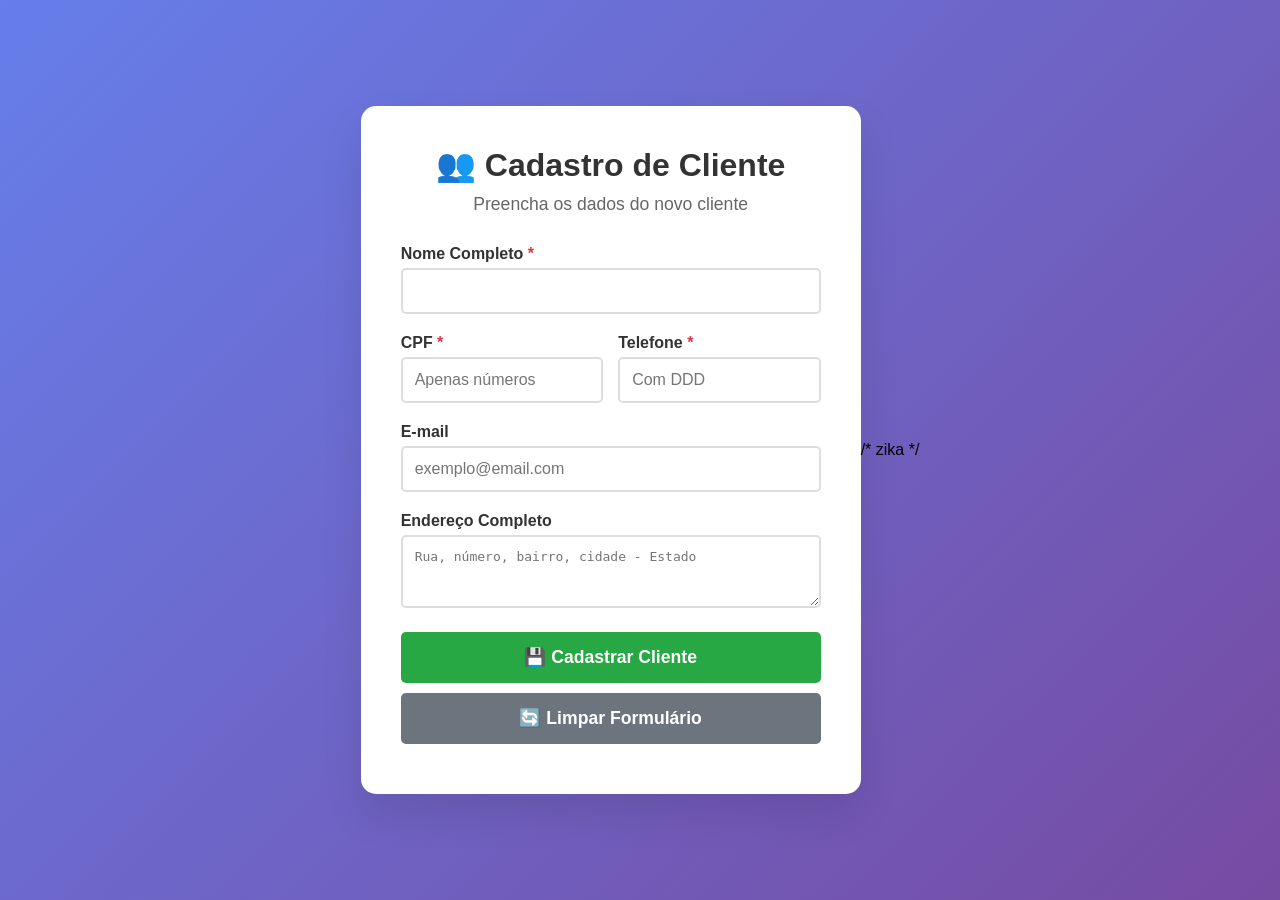
<file: cadastro_cliente.html>
<!DOCTYPE html>
<html lang="pt-BR">
<head>
    <meta charset="UTF-8">
    <meta name="viewport" content="width=device-width, initial-scale=1.0">
    <title>Cadastro de Cliente</title>
    <link rel="stylesheet" href="style.css">
</head>
<body>
    <div class="container">
        <div class="header">
            <h1>👥 Cadastro de Cliente</h1>
            <p>Preencha os dados do novo cliente</p>
        </div>

        <div id="alertContainer"></div>

        <form id="formCliente">
            <div class="form-group">
                <label for="nome">Nome Completo <span class="required">*</span></label>
                <input type="text" id="nome" name="nome" required>
            </div>

            <div class="form-row">
                <div class="form-group">
                    <label for="cpf">CPF <span class="required">*</span></label>
                    <input type="text" id="cpf" name="cpf" placeholder="Apenas números" maxlength="11" required>
                </div>

                <div class="form-group">
                    <label for="telefone">Telefone <span class="required">*</span></label>
                    <input type="text" id="telefone" name="telefone" placeholder="Com DDD" required>
                </div>
            </div>

            <div class="form-group">
                <label for="email">E-mail</label>
                <input type="email" id="email" name="email" placeholder="exemplo@email.com">
            </div>

            <div class="form-group">
                <label for="endereco">Endereço Completo</label>
                <textarea id="endereco" name="endereco" rows="3" placeholder="Rua, número, bairro, cidade - Estado"></textarea>
            </div>

            <button type="submit" class="btn btn-primary">
                💾 Cadastrar Cliente
            </button>

            <button type="button" class="btn btn-secondary" onclick="limparFormulario()">
                🔄 Limpar Formulário
            </button>
        </form>
    </div>

    <script>
        // Banco de dados em memória (simulado)
        let clientes = [];
        let nextId = 1;

        // Carregar dados do localStorage se existirem
        function carregarDados() {
            const dadosSalvos = localStorage.getItem('clientes');
            if (dadosSalvos) {
                clientes = JSON.parse(dadosSalvos);
                nextId = clientes.length > 0 ? Math.max(...clientes.map(c => c.id)) + 1 : 1;
            }
        }

        // Salvar dados no localStorage
        function salvarDados() {
            localStorage.setItem('clientes', JSON.stringify(clientes));
        }

        // Mostrar alerta
        function mostrarAlerta(mensagem, tipo = 'success') {
            const alertContainer = document.getElementById('alertContainer');
            const alertDiv = document.createElement('div');
            alertDiv.className = `alert alert-${tipo}`;
            alertDiv.textContent = mensagem;
            
            alertContainer.appendChild(alertDiv);
            
            // Remover alerta após 3 segundos
            setTimeout(() => {
                alertDiv.remove();
            }, 3000);
        }

        // Validações
        function validarCPF(cpf) {
            return cpf.length === 11 && /^\d+$/.test(cpf);
        }

        function validarEmail(email) {
            if (!email) return true; // Email é opcional
            return /^[^\s@]+@[^\s@]+\.[^\s@]+$/.test(email);
        }

        // Limpar formulário
        function limparFormulario() {
            document.getElementById('formCliente').reset();
            mostrarAlerta('Formulário limpo!', 'warning');
        }

        // Formatar CPF enquanto digita
        document.getElementById('cpf').addEventListener('input', function(e) {
            let value = e.target.value.replace(/\D/g, '');
            e.target.value = value;
        });

        // Formatar telefone enquanto digita
        document.getElementById('telefone').addEventListener('input', function(e) {
            let value = e.target.value.replace(/\D/g, '');
            if (value.length > 0) {
                if (value.length <= 2) {
                    value = `(${value}`;
                } else if (value.length <= 7) {
                    value = `(${value.slice(0, 2)}) ${value.slice(2)}`;
                } else {
                    value = `(${value.slice(0, 2)}) ${value.slice(2, 7)}-${value.slice(7, 11)}`;
                }
            }
            e.target.value = value;
        });

        // Submit do formulário
        document.getElementById('formCliente').addEventListener('submit', function(e) {
            e.preventDefault();
            
            // Obter valores do formulário
            const nome = document.getElementById('nome').value.trim();
            const cpf = document.getElementById('cpf').value.replace(/\D/g, ''); // Remove formatação
            const telefone = document.getElementById('telefone').value.replace(/\D/g, ''); // Remove formatação
            const email = document.getElementById('email').value.trim();
            const endereco = document.getElementById('endereco').value.trim();
            
            // Validações
            if (!nome) {
                mostrarAlerta('Nome é obrigatório!', 'danger');
                return;
            }
            
            if (!validarCPF(cpf)) {
                mostrarAlerta('CPF inválido! Digite exatamente 11 números.', 'danger');
                return;
            }
            
            if (!telefone) {
                mostrarAlerta('Telefone é obrigatório!', 'danger');
                return;
            }
            
            if (telefone.length < 10) {
                mostrarAlerta('Telefone inválido! Digite pelo menos 10 números (incluindo DDD).', 'danger');
                return;
            }
            
            if (email && !validarEmail(email)) {
                mostrarAlerta('E-mail inválido!', 'danger');
                return;
            }
            
            // Verificar se CPF já existe
            if (clientes.find(cliente => cliente.cpf === cpf)) {
                mostrarAlerta('Já existe um cliente com este CPF!', 'danger');
                return;
            }
            
            // Criar objeto cliente
            const cliente = {
                id: nextId++,
                nome: nome,
                cpf: cpf,
                telefone: telefone,
                email: email || 'Não informado',
                endereco: endereco || 'Não informado',
                dataCadastro: new Date().toLocaleString('pt-BR'),
                status: 'ativo'
            };
            
            // Adicionar à lista
            clientes.push(cliente);
            salvarDados();
            
            // Mostrar sucesso
            mostrarAlerta(`Cliente "${nome}" cadastrado com sucesso! ID: ${cliente.id}`, 'success');
            
            // Limpar formulário
            limparFormulario();
            
            // Mostrar dados cadastrados no console
            console.log('Cliente cadastrado:', cliente);
            console.log('Total de clientes:', clientes.length);
        });

        // Inicialização
        document.addEventListener('DOMContentLoaded', function() {
            carregarDados();
            console.log('Sistema carregado. Total de clientes:', clientes.length);
        });
    </script>
</body>
</html>

/* zika */
</file>
<file: style.css>
* {
            margin: 0;
            padding: 0;
            box-sizing: border-box;
        }

        body {
            font-family: 'Segoe UI', Tahoma, Geneva, Verdana, sans-serif;
            background: linear-gradient(135deg, #667eea 0%, #764ba2 100%);
            min-height: 100vh;
            padding: 20px;
            display: flex;
            justify-content: center;
            align-items: center;
        }

        .container {
            background: white;
            border-radius: 15px;
            box-shadow: 0 20px 40px rgba(0,0,0,0.1);
            padding: 40px;
            max-width: 500px;
            width: 100%;
        }

        .header {
            text-align: center;
            margin-bottom: 30px;
        }

        .header h1 {
            color: #333;
            font-size: 2em;
            margin-bottom: 10px;
        }

        .header p {
            color: #666;
            font-size: 1.1em;
        }

        .form-group {
            margin-bottom: 20px;
        }

        .form-group label {
            display: block;
            margin-bottom: 5px;
            font-weight: bold;
            color: #333;
        }

        .form-group input, .form-group textarea {
            width: 100%;
            padding: 12px;
            border: 2px solid #ddd;
            border-radius: 5px;
            font-size: 1em;
            transition: border-color 0.3s ease;
        }

        .form-group input:focus, .form-group textarea:focus {
            outline: none;
            border-color: #667eea;
        }

        .btn {
            width: 100%;
            padding: 15px;
            border: none;
            border-radius: 5px;
            cursor: pointer;
            font-size: 1.1em;
            font-weight: bold;
            transition: all 0.3s ease;
            margin-bottom: 10px;
        }

        .btn-primary {
            background: #28a745;
            color: white;
        }

        .btn-secondary {
            background: #6c757d;
            color: white;
        }

        .btn:hover {
            transform: translateY(-2px);
            box-shadow: 0 5px 15px rgba(0,0,0,0.2);
        }

        .alert {
            padding: 15px;
            border-radius: 5px;
            margin-bottom: 20px;
        }

        .alert-success {
            background: #d4edda;
            color: #155724;
            border: 1px solid #c3e6cb;
        }

        .alert-danger {
            background: #f8d7da;
            color: #721c24;
            border: 1px solid #f5c6cb;
        }

        .alert-warning {
            background: #fff3cd;
            color: #856404;
            border: 1px solid #ffeaa7;
        }

        .required {
            color: #dc3545;
        }

        .form-row {
            display: grid;
            grid-template-columns: 1fr 1fr;
            gap: 15px;
        }

        @media (max-width: 480px) {
            .form-row {
                grid-template-columns: 1fr;
            }
            
            .container {
                padding: 20px;
            }
        }
  
/* zika2 */
</file>
